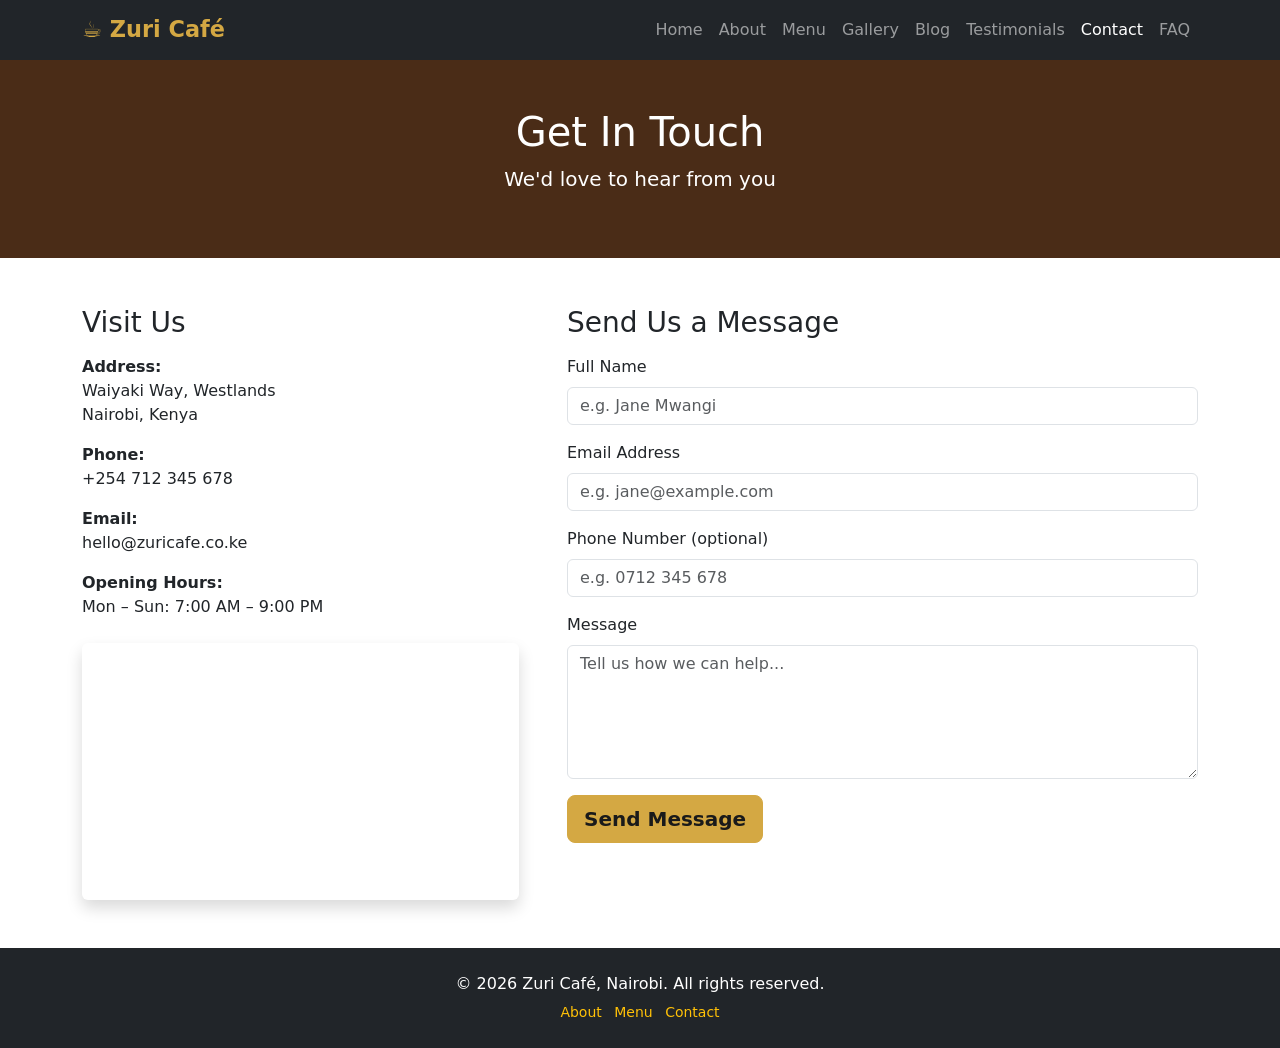
<file: contact.html>
<!DOCTYPE html>
<html lang="en">
<head>
  <meta charset="UTF-8" />
  <meta name="viewport" content="width=device-width, initial-scale=1.0" />
  <title>Contact Us – Zuri Café</title>

  <link href="https://cdn.jsdelivr.net/npm/bootstrap@5.3.0/dist/css/bootstrap.min.css" rel="stylesheet" />
  <link rel="stylesheet" href="css/style.css" />
</head>
<body>

  <!-- ===== NAVIGATION BAR ===== -->
  <nav class="navbar navbar-expand-lg navbar-dark bg-dark sticky-top">
    <div class="container">
      <a class="navbar-brand fw-bold" href="index.html">☕ Zuri Café</a>
      <button class="navbar-toggler" type="button"
        data-bs-toggle="collapse" data-bs-target="#navMenu">
        <span class="navbar-toggler-icon"></span>
      </button>
      <div class="collapse navbar-collapse" id="navMenu">
        <ul class="navbar-nav ms-auto">
          <li class="nav-item"><a class="nav-link" href="index.html">Home</a></li>
          <li class="nav-item"><a class="nav-link" href="about.html">About</a></li>
          <li class="nav-item"><a class="nav-link" href="menu.html">Menu</a></li>
          <li class="nav-item"><a class="nav-link" href="gallery.html">Gallery</a></li>
          <li class="nav-item"><a class="nav-link" href="blog.html">Blog</a></li>
          <li class="nav-item"><a class="nav-link" href="testimonials.html">Testimonials</a></li>
          <li class="nav-item"><a class="nav-link active" href="contact.html">Contact</a></li>
          <li class="nav-item"><a class="nav-link" href="faq.html">FAQ</a></li>
        </ul>
      </div>
    </div>
  </nav>
  <!-- ===== END NAVIGATION ===== -->


  <!-- ===== PAGE HEADER ===== -->
  <section class="page-header text-white text-center py-5">
    <div class="container">
      <h1>Get In Touch</h1>
      <p class="lead">We'd love to hear from you</p>
    </div>
  </section>
  <!-- ===== END PAGE HEADER ===== -->


  <!-- ===== CONTACT SECTION ===== -->
  <section class="py-5">
    <div class="container">
      <div class="row g-5">

        <!-- ===== CONTACT INFO COLUMN ===== -->
        <div class="col-md-5">
          <h3>Visit Us</h3>
          <p class="mt-3">
            <strong>Address:</strong><br>
            Waiyaki Way, Westlands<br>
            Nairobi, Kenya
          </p>
          <p>
            <strong>Phone:</strong><br>
            +254 712 345 678
          </p>
          <p>
            <strong>Email:</strong><br>
            hello@zuricafe.co.ke
          </p>
          <p>
            <strong>Opening Hours:</strong><br>
            Mon – Sun: 7:00 AM – 9:00 PM
          </p>

          <!-- Map placeholder -->
          <div class="mt-4 rounded overflow-hidden shadow">
  <iframe
    src="https://www.google.com/maps/embed?pb=!1m18!1m12!1m3!1d3988.8176935793!2d36.80237!3d-1.2676!2m3!1f0!2f0!3f0!3m2!1i1024!2i768!4f13.1!3m3!1m2!1s0x182f1a6bf7445dc1%3A0x6e6c8a91bce847bf!2sWestlands%2C%20Nairobi!5e0!3m2!1sen!2ske!4v1688000000000!5m2!1sen!2ske"
    width="100%"
    height="250"
    style="border:0;"
    allowfullscreen=""
    loading="lazy"
    referrerpolicy="no-referrer-when-downgrade"
    title="Zuri Café location in Westlands Nairobi">
  </iframe>
</div>
        </div>
        <!-- ===== END CONTACT INFO ===== -->


        <!-- ===== CONTACT FORM COLUMN ===== -->
        <div class="col-md-7">
          <h3>Send Us a Message</h3>

          <!-- novalidate turns off the browser's default validation popups, -->
          <!-- so OUR JavaScript validation runs instead -->
          <form id="contactForm" class="mt-3" novalidate>

            <div class="mb-3">
              <label for="name" class="form-label">Full Name</label>
              <input type="text" class="form-control" id="name" placeholder="e.g. Jane Mwangi">
              <!-- This stays hidden until JS shows it on an error -->
              <div class="invalid-feedback" id="nameError">Please enter your full name.</div>
            </div>

            <div class="mb-3">
              <label for="email" class="form-label">Email Address</label>
              <input type="email" class="form-control" id="email" placeholder="e.g. jane@example.com">
              <div class="invalid-feedback" id="emailError">Please enter a valid email address.</div>
            </div>

            <div class="mb-3">
              <label for="phone" class="form-label">Phone Number (optional)</label>
              <input type="tel" class="form-control" id="phone" placeholder="e.g. 0712 345 678">
            </div>

            <div class="mb-3">
              <label for="message" class="form-label">Message</label>
              <textarea class="form-control" id="message" rows="5" placeholder="Tell us how we can help..."></textarea>
              <div class="invalid-feedback" id="messageError">Please enter a message (at least 10 characters).</div>
            </div>

            <!-- This shows a success message after valid submission -->
            <div id="formSuccess" class="alert alert-success d-none" role="alert">
              Thank you! Your message has been sent successfully.
            </div>

            <button type="submit" class="btn btn-warning btn-lg">Send Message</button>

          </form>
        </div>
        <!-- ===== END CONTACT FORM ===== -->

      </div>
    </div>
  </section>
  <!-- ===== END CONTACT SECTION ===== -->


  <!-- ===== FOOTER ===== -->
  <footer class="bg-dark text-white text-center py-4">
    <div class="container">
      <p class="mb-1">© 2026 Zuri Café, Nairobi. All rights reserved.</p>
      <small>
        <a href="about.html" class="text-warning me-2">About</a>
        <a href="menu.html" class="text-warning me-2">Menu</a>
        <a href="contact.html" class="text-warning">Contact</a>
      </small>
    </div>
  </footer>
  <!-- ===== END FOOTER ===== -->

  <script src="https://cdn.jsdelivr.net/npm/bootstrap@5.3.0/dist/js/bootstrap.bundle.min.js"></script>

  <!-- Our own JavaScript file for form validation -->
  <script src="js/contact.js"></script>
</body>
</html>
</file>
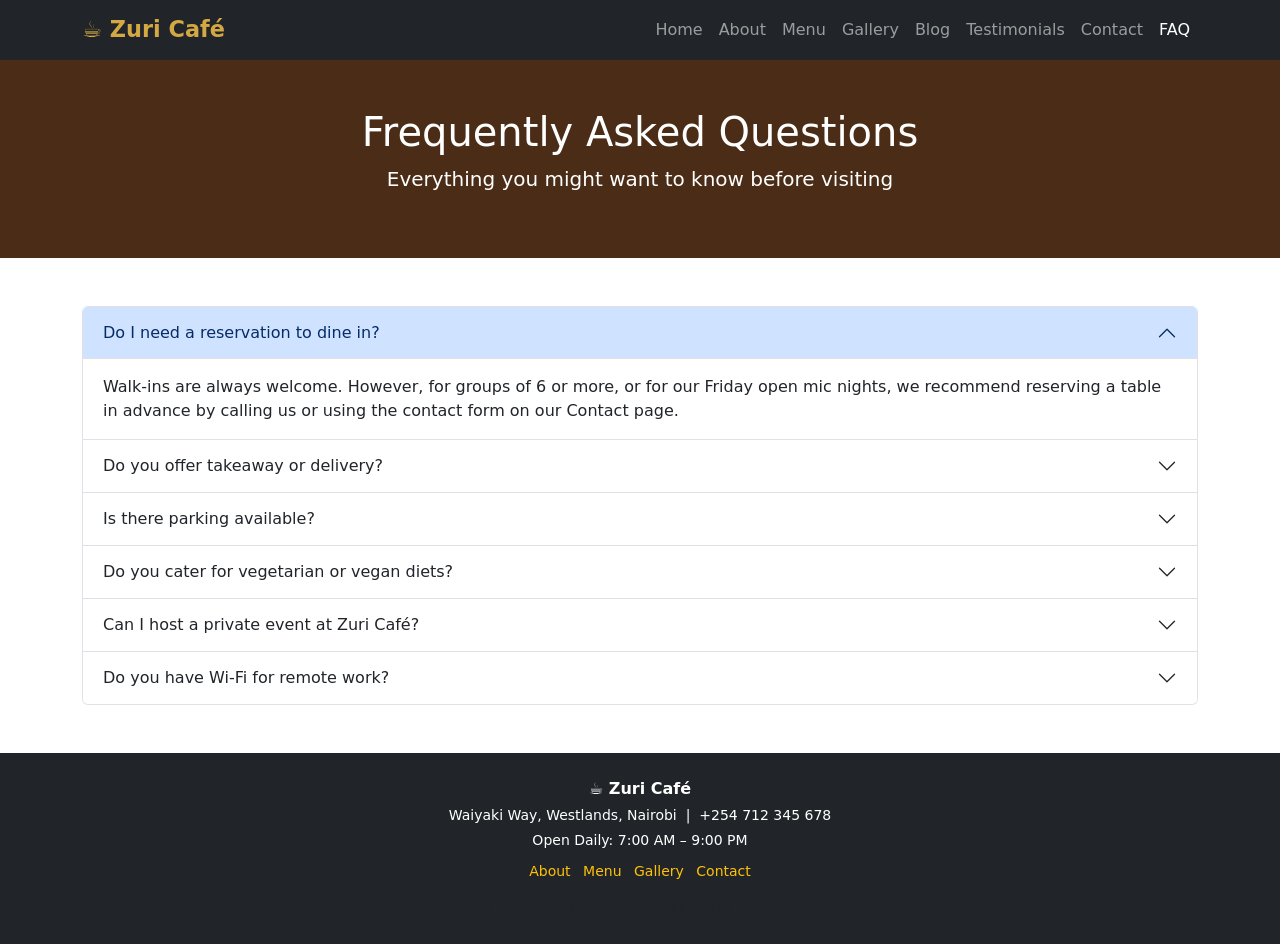
<file: faq.html>
<!DOCTYPE html>
<html lang="en">
<head>
  <meta charset="UTF-8" />
  <meta name="viewport" content="width=device-width, initial-scale=1.0" />
  <meta name="description" content="Find answers to frequently asked questions about Zuri Café including reservations, parking and Wi-Fi." />
  <title>FAQ – Zuri Café</title>

  <link href="https://cdn.jsdelivr.net/npm/bootstrap@5.3.0/dist/css/bootstrap.min.css" rel="stylesheet" />
  <link rel="stylesheet" href="css/style.css" />
</head>
<body>

  <nav class="navbar navbar-expand-lg navbar-dark bg-dark sticky-top">
    <div class="container">
      <a class="navbar-brand fw-bold" href="index.html">☕ Zuri Café</a>
      <button class="navbar-toggler" type="button"
        data-bs-toggle="collapse" data-bs-target="#navMenu">
        <span class="navbar-toggler-icon"></span>
      </button>
      <div class="collapse navbar-collapse" id="navMenu">
        <ul class="navbar-nav ms-auto">
          <li class="nav-item"><a class="nav-link" href="index.html">Home</a></li>
          <li class="nav-item"><a class="nav-link" href="about.html">About</a></li>
          <li class="nav-item"><a class="nav-link" href="menu.html">Menu</a></li>
          <li class="nav-item"><a class="nav-link" href="gallery.html">Gallery</a></li>
          <li class="nav-item"><a class="nav-link" href="blog.html">Blog</a></li>
          <li class="nav-item"><a class="nav-link" href="testimonials.html">Testimonials</a></li>
          <li class="nav-item"><a class="nav-link" href="contact.html">Contact</a></li>
          <li class="nav-item"><a class="nav-link active" href="faq.html">FAQ</a></li>
        </ul>
      </div>
    </div>
  </nav>

  <section class="page-header text-white text-center py-5">
    <div class="container">
      <h1>Frequently Asked Questions</h1>
      <p class="lead">Everything you might want to know before visiting</p>
    </div>
  </section>

  <section class="py-5">
    <div class="container">
      <div class="accordion" id="faqAccordion">

        <!-- FAQ 1 -->
        <div class="accordion-item">
          <h2 class="accordion-header" id="heading1">
            <button class="accordion-button" type="button"
              data-bs-toggle="collapse"
              data-bs-target="#collapse1"
              aria-expanded="true"
              aria-controls="collapse1">
              Do I need a reservation to dine in?
            </button>
          </h2>
          <div id="collapse1" class="accordion-collapse collapse show"
            aria-labelledby="heading1"
            data-bs-parent="#faqAccordion">
            <div class="accordion-body">
              Walk-ins are always welcome. However, for groups of 6 or more, or for our
              Friday open mic nights, we recommend reserving a table in advance by calling
              us or using the contact form on our Contact page.
            </div>
          </div>
        </div>

        <!-- FAQ 2 -->
        <div class="accordion-item">
          <h2 class="accordion-header" id="heading2">
            <button class="accordion-button collapsed" type="button"
              data-bs-toggle="collapse"
              data-bs-target="#collapse2"
              aria-expanded="false"
              aria-controls="collapse2">
              Do you offer takeaway or delivery?
            </button>
          </h2>
          <div id="collapse2" class="accordion-collapse collapse"
            aria-labelledby="heading2"
            data-bs-parent="#faqAccordion">
            <div class="accordion-body">
              Yes, all our menu items are available for takeaway directly at the counter.
              We also partner with major delivery apps in Nairobi for orders within a 7km
              radius of our Westlands location.
            </div>
          </div>
        </div>

        <!-- FAQ 3 -->
        <div class="accordion-item">
          <h2 class="accordion-header" id="heading3">
            <button class="accordion-button collapsed" type="button"
              data-bs-toggle="collapse"
              data-bs-target="#collapse3"
              aria-expanded="false"
              aria-controls="collapse3">
              Is there parking available?
            </button>
          </h2>
          <div id="collapse3" class="accordion-collapse collapse"
            aria-labelledby="heading3"
            data-bs-parent="#faqAccordion">
            <div class="accordion-body">
              Yes, we have a small private parking area that fits about 10 vehicles, plus
              additional metered street parking along Waiyaki Way.
            </div>
          </div>
        </div>

        <!-- FAQ 4 -->
        <div class="accordion-item">
          <h2 class="accordion-header" id="heading4">
            <button class="accordion-button collapsed" type="button"
              data-bs-toggle="collapse"
              data-bs-target="#collapse4"
              aria-expanded="false"
              aria-controls="collapse4">
              Do you cater for vegetarian or vegan diets?
            </button>
          </h2>
          <div id="collapse4" class="accordion-collapse collapse"
            aria-labelledby="heading4"
            data-bs-parent="#faqAccordion">
            <div class="accordion-body">
              Yes. Our Garden Salad Bowl and Avocado Toast are vegetarian, and we can
              prepare a vegan version of most items on request — just let your server know.
            </div>
          </div>
        </div>

        <!-- FAQ 5 -->
        <div class="accordion-item">
          <h2 class="accordion-header" id="heading5">
            <button class="accordion-button collapsed" type="button"
              data-bs-toggle="collapse"
              data-bs-target="#collapse5"
              aria-expanded="false"
              aria-controls="collapse5">
              Can I host a private event at Zuri Café?
            </button>
          </h2>
          <div id="collapse5" class="accordion-collapse collapse"
            aria-labelledby="heading5"
            data-bs-parent="#faqAccordion">
            <div class="accordion-body">
              Absolutely. We host birthdays, baby showers, and small corporate meetups
              after 6pm on weekdays. Reach out via our Contact page with your preferred
              date and group size for availability.
            </div>
          </div>
        </div>

        <!-- FAQ 6 -->
        <div class="accordion-item">
          <h2 class="accordion-header" id="heading6">
            <button class="accordion-button collapsed" type="button"
              data-bs-toggle="collapse"
              data-bs-target="#collapse6"
              aria-expanded="false"
              aria-controls="collapse6">
              Do you have Wi-Fi for remote work?
            </button>
          </h2>
          <div id="collapse6" class="accordion-collapse collapse"
            aria-labelledby="heading6"
            data-bs-parent="#faqAccordion">
            <div class="accordion-body">
              Yes, we offer free high-speed Wi-Fi to all customers. We just kindly ask
              that during peak hours (12pm–2pm), tables are shared or kept to a
              reasonable time so other guests can be seated too.
            </div>
          </div>
        </div>

      </div>
    </div>
  </section>

  <footer class="bg-dark text-white text-center py-4">
    <div class="container">
      <p class="mb-1 fw-bold">☕ Zuri Café</p>
      <p class="mb-1 small">Waiyaki Way, Westlands, Nairobi &nbsp;|&nbsp; +254 712 345 678</p>
      <p class="mb-2 small">Open Daily: 7:00 AM – 9:00 PM</p>
      <small>
        <a href="about.html" class="text-warning me-2">About</a>
        <a href="menu.html" class="text-warning me-2">Menu</a>
        <a href="gallery.html" class="text-warning me-2">Gallery</a>
        <a href="contact.html" class="text-warning">Contact</a>
      </small>
      <p class="mt-3 mb-0 small text-muted">© 2026 Zuri Café, Nairobi. All rights reserved.</p>
    </div>
  </footer>

  <script src="https://cdn.jsdelivr.net/npm/bootstrap@5.3.0/dist/js/bootstrap.bundle.min.js"></script>
</body>
</html>
</file>
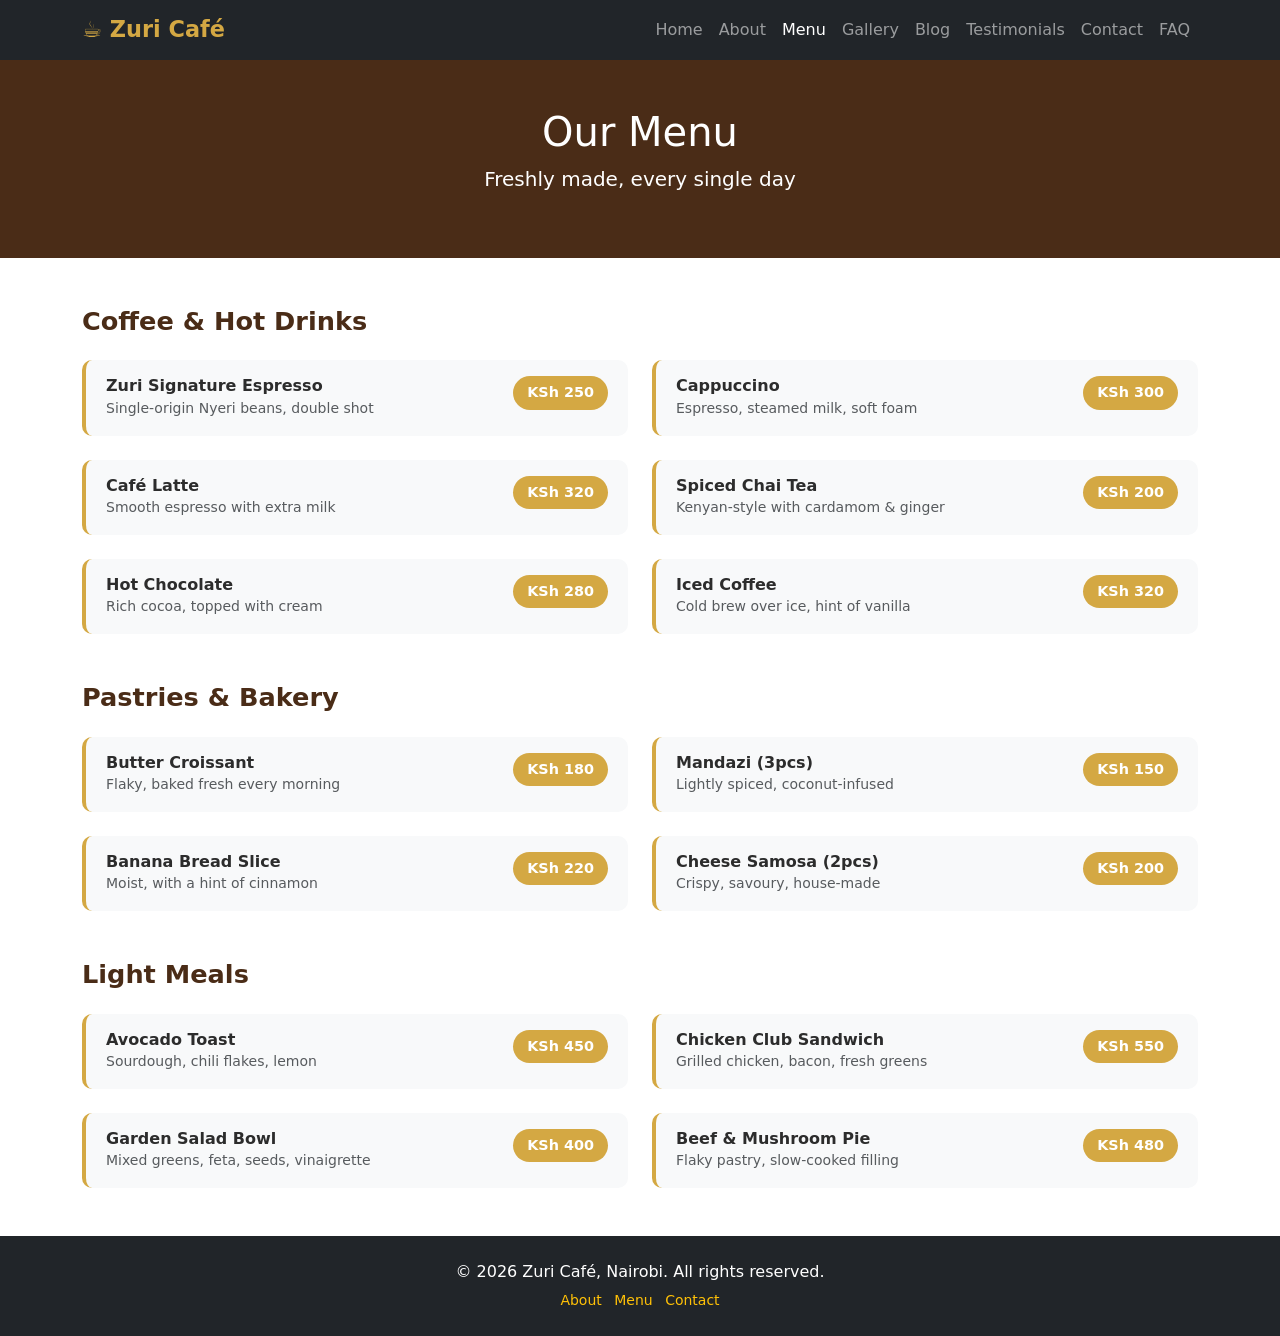
<file: menu.html>
<!DOCTYPE html>
<html lang="en">
<head>
  <meta charset="UTF-8" />
  <meta name="viewport" content="width=device-width, initial-scale=1.0" />
  <title>Our Menu – Zuri Café</title>

  <link href="https://cdn.jsdelivr.net/npm/bootstrap@5.3.0/dist/css/bootstrap.min.css" rel="stylesheet" />
  <link rel="stylesheet" href="css/style.css" />
</head>
<body>

  <!-- ===== NAVIGATION BAR ===== -->
  <nav class="navbar navbar-expand-lg navbar-dark bg-dark sticky-top">
    <div class="container">
      <a class="navbar-brand fw-bold" href="index.html">☕ Zuri Café</a>
      <button class="navbar-toggler" type="button"
        data-bs-toggle="collapse" data-bs-target="#navMenu">
        <span class="navbar-toggler-icon"></span>
      </button>
      <div class="collapse navbar-collapse" id="navMenu">
        <ul class="navbar-nav ms-auto">
          <li class="nav-item"><a class="nav-link" href="index.html">Home</a></li>
          <li class="nav-item"><a class="nav-link" href="about.html">About</a></li>
          <li class="nav-item"><a class="nav-link active" href="menu.html">Menu</a></li>
          <li class="nav-item"><a class="nav-link" href="gallery.html">Gallery</a></li>
          <li class="nav-item"><a class="nav-link" href="blog.html">Blog</a></li>
          <li class="nav-item"><a class="nav-link" href="testimonials.html">Testimonials</a></li>
          <li class="nav-item"><a class="nav-link" href="contact.html">Contact</a></li>
          <li class="nav-item"><a class="nav-link" href="faq.html">FAQ</a></li>
        </ul>
      </div>
    </div>
  </nav>
  <!-- ===== END NAVIGATION ===== -->


  <!-- ===== PAGE HEADER ===== -->
  <section class="page-header text-white text-center py-5">
    <div class="container">
      <h1>Our Menu</h1>
      <p class="lead">Freshly made, every single day</p>
    </div>
  </section>
  <!-- ===== END PAGE HEADER ===== -->


  <!-- ===== MENU SECTION ===== -->
  <section class="py-5">
    <div class="container">

      <!-- ===== COFFEE & DRINKS ===== -->
      <h2 class="mb-4 menu-category-title">Coffee &amp; Hot Drinks</h2>
      <div class="row g-4 mb-5">

        <div class="col-md-6">
          <div class="d-flex justify-content-between align-items-center menu-item">
            <div class="menu-info">
              <h6 class="mb-0">Zuri Signature Espresso</h6>
              <small class="text-muted">Single-origin Nyeri beans, double shot</small>
            </div>
            <span class="fw-bold menu-price">KSh 250</span>
          </div>
        </div>

        <div class="col-md-6">
          <div class="d-flex justify-content-between align-items-center menu-item">
            <div class="menu-info">
              <h6 class="mb-0">Cappuccino</h6>
              <small class="text-muted">Espresso, steamed milk, soft foam</small>
            </div>
            <span class="fw-bold menu-price">KSh 300</span>
          </div>
        </div>

        <div class="col-md-6">
          <div class="d-flex justify-content-between align-items-center menu-item">
            <div class="menu-info">
              <h6 class="mb-0">Café Latte</h6>
              <small class="text-muted">Smooth espresso with extra milk</small>
            </div>
            <span class="fw-bold menu-price">KSh 320</span>
          </div>
        </div>

        <div class="col-md-6">
          <div class="d-flex justify-content-between align-items-center menu-item">
            <div class="menu-info">
              <h6 class="mb-0">Spiced Chai Tea</h6>
              <small class="text-muted">Kenyan-style with cardamom &amp; ginger</small>
            </div>
            <span class="fw-bold menu-price">KSh 200</span>
          </div>
        </div>

        <div class="col-md-6">
          <div class="d-flex justify-content-between align-items-center menu-item">
            <div class="menu-info">
              <h6 class="mb-0">Hot Chocolate</h6>
              <small class="text-muted">Rich cocoa, topped with cream</small>
            </div>
            <span class="fw-bold menu-price">KSh 280</span>
          </div>
        </div>

        <div class="col-md-6">
          <div class="d-flex justify-content-between align-items-center menu-item">
            <div class="menu-info">
              <h6 class="mb-0">Iced Coffee</h6>
              <small class="text-muted">Cold brew over ice, hint of vanilla</small>
            </div>
            <span class="fw-bold menu-price">KSh 320</span>
          </div>
        </div>

      </div>
      <!-- ===== END COFFEE & DRINKS ===== -->


      <!-- ===== PASTRIES & BAKERY ===== -->
      <h2 class="mb-4 menu-category-title">Pastries &amp; Bakery</h2>
      <div class="row g-4 mb-5">

        <div class="col-md-6">
          <div class="d-flex justify-content-between align-items-center menu-item">
            <div class="menu-info">
              <h6 class="mb-0">Butter Croissant</h6>
              <small class="text-muted">Flaky, baked fresh every morning</small>
            </div>
            <span class="fw-bold menu-price">KSh 180</span>
          </div>
        </div>

        <div class="col-md-6">
          <div class="d-flex justify-content-between align-items-center menu-item">
            <div class="menu-info">
              <h6 class="mb-0">Mandazi (3pcs)</h6>
              <small class="text-muted">Lightly spiced, coconut-infused</small>
            </div>
            <span class="fw-bold menu-price">KSh 150</span>
          </div>
        </div>

        <div class="col-md-6">
          <div class="d-flex justify-content-between align-items-center menu-item">
            <div class="menu-info">
              <h6 class="mb-0">Banana Bread Slice</h6>
              <small class="text-muted">Moist, with a hint of cinnamon</small>
            </div>
            <span class="fw-bold menu-price">KSh 220</span>
          </div>
        </div>

        <div class="col-md-6">
          <div class="d-flex justify-content-between align-items-center menu-item">
            <div class="menu-info">
              <h6 class="mb-0">Cheese Samosa (2pcs)</h6>
              <small class="text-muted">Crispy, savoury, house-made</small>
            </div>
            <span class="fw-bold menu-price">KSh 200</span>
          </div>
        </div>

      </div>
      <!-- ===== END PASTRIES ===== -->


      <!-- ===== LIGHT MEALS ===== -->
      <h2 class="mb-4 menu-category-title">Light Meals</h2>
      <div class="row g-4">

        <div class="col-md-6">
          <div class="d-flex justify-content-between align-items-center menu-item">
            <div class="menu-info">
              <h6 class="mb-0">Avocado Toast</h6>
              <small class="text-muted">Sourdough, chili flakes, lemon</small>
            </div>
            <span class="fw-bold menu-price">KSh 450</span>
          </div>
        </div>

        <div class="col-md-6">
          <div class="d-flex justify-content-between align-items-center menu-item">
            <div class="menu-info">
              <h6 class="mb-0">Chicken Club Sandwich</h6>
              <small class="text-muted">Grilled chicken, bacon, fresh greens</small>
            </div>
            <span class="fw-bold menu-price">KSh 550</span>
          </div>
        </div>

        <div class="col-md-6">
          <div class="d-flex justify-content-between align-items-center menu-item">
            <div class="menu-info">
              <h6 class="mb-0">Garden Salad Bowl</h6>
              <small class="text-muted">Mixed greens, feta, seeds, vinaigrette</small>
            </div>
            <span class="fw-bold menu-price">KSh 400</span>
          </div>
        </div>

        <div class="col-md-6">
          <div class="d-flex justify-content-between align-items-center menu-item">
            <div class="menu-info">
              <h6 class="mb-0">Beef &amp; Mushroom Pie</h6>
              <small class="text-muted">Flaky pastry, slow-cooked filling</small>
            </div>
            <span class="fw-bold menu-price">KSh 480</span>
          </div>
        </div>

      </div>
      <!-- ===== END LIGHT MEALS ===== -->

    </div>
  </section>
  <!-- ===== END MENU SECTION ===== -->


  <!-- ===== FOOTER ===== -->
  <footer class="bg-dark text-white text-center py-4">
    <div class="container">
      <p class="mb-1">© 2026 Zuri Café, Nairobi. All rights reserved.</p>
      <small>
        <a href="about.html" class="text-warning me-2">About</a>
        <a href="menu.html" class="text-warning me-2">Menu</a>
        <a href="contact.html" class="text-warning">Contact</a>
      </small>
    </div>
  </footer>
  <!-- ===== END FOOTER ===== -->

  <script src="https://cdn.jsdelivr.net/npm/bootstrap@5.3.0/dist/js/bootstrap.bundle.min.js"></script>
</body>
</html>
</file>
<file: css/style.css>
/* ===== ZURI CAFÉ — CUSTOM STYLES ===== */

/* --- Colour variables --- */
:root {
  --zuri-brown: #4a2c17;
  --zuri-gold:  #d4a843;
}

/* --- Hero section background --- */
.hero-section {
  background-color: var(--zuri-brown);
  background-image: linear-gradient(rgba(0,0,0,0.5), rgba(0,0,0,0.5)),
    url('https://images.unsplash.com/photo-1600093463592-8e36ae95ef56?w=1400&h=800&fit=crop');
  background-size: cover;
  background-position: center;
  background-repeat: no-repeat;
  min-height: 85vh;
  padding: 60px 20px;
}

/* --- Call-to-action strip --- */
.zuri-cta {
  background-color: var(--zuri-brown);
}

/* --- Navbar brand colour --- */
.navbar-brand {
  color: var(--zuri-gold) !important;
  font-size: 1.4rem;
}

/* --- Card hover effect --- */
.card {
  transition: transform 0.2s ease;
  border: none;
}
.card:hover {
  transform: translateY(-5px);
}

/* --- Buttons use our gold colour --- */
.btn-warning {
  background-color: var(--zuri-gold);
  border-color: var(--zuri-gold);
  color: #1a1a1a;
  font-weight: 600;
}
.btn-warning:hover {
  background-color: #b8902e;
  border-color: #b8902e;
  color: #fff;
}

/* --- Hero section background --- */
.hero-section {
  background: linear-gradient(135deg, #4a2c17 0%, #2c1a0e 60%, #6b3d1e 100%);
  min-height: 85vh;
  padding: 60px 20px;
}

/* --- Hero outline button --- */
.hero-outline-btn {
  border: 2px solid #ffffff;
  color: #ffffff !important;
  background: transparent;
  font-weight: 600;
  font-size: 1.1rem;
  padding: 10px 28px;
  border-radius: 6px;
  text-decoration: none !important;
  display: inline-block;
  transition: background 0.2s ease, color 0.2s ease;
  line-height: 1.5;
}
.hero-outline-btn:hover {
  background-color: #ffffff;
  color: #1a1a1a !important;
}

/* --- Footer links --- */
footer a {
  text-decoration: none;
}
footer a:hover {
  text-decoration: underline;
}

/* --- General spacing helper --- */
section {
  scroll-margin-top: 70px;
}

/* ===== ABOUT PAGE STYLES ===== */

.page-header {
  background-color: var(--zuri-brown);
  padding-top: 50px;
  padding-bottom: 50px;
}

.about-img-placeholder {
  background-color: #ccc;
  height: 320px;
  font-style: italic;
  color: #555 !important;
}

.team-avatar {
  width: 100px;
  height: 100px;
  border-radius: 50%;
  background-color: var(--zuri-gold);
}

/* Team member circular photos */
.team-photo {
  width: 120px;
  height: 120px;
  object-fit: cover;
  border: 4px solid var(--zuri-gold);
}

/* Value icons on mission cards */
.value-icon {
  font-size: 2.5rem;
}

/* About page story image */
.about-story-img {
  width: 100%;
  height: 320px;
  object-fit: cover;
  border-radius: 10px;
}

/* ===== MENU PAGE STYLES ===== */

.menu-category-block {
  background-color: #fff;
  border-radius: 16px;
  padding: 30px;
  box-shadow: 0 4px 20px rgba(0, 0, 0, 0.06);
  margin-bottom: 30px;
}

.menu-category-header {
  border-bottom: 3px solid var(--zuri-gold);
  padding-bottom: 12px;
  margin-bottom: 20px;
}

.menu-category-icon {
  font-size: 2rem;
}

.menu-category-title {
  font-size: 1.6rem;
  color: var(--zuri-brown);
  font-weight: 700;
}

.menu-item {
  padding: 16px 20px;
  background-color: #f8f9fa;
  border-radius: 10px;
  border-left: 4px solid var(--zuri-gold);
  gap: 16px;
  transition: transform 0.2s ease, box-shadow 0.2s ease;
}

.menu-item:hover {
  transform: translateY(-3px);
  box-shadow: 0 6px 16px rgba(0, 0, 0, 0.08);
}

.menu-info h6 {
  font-size: 1rem;
  font-weight: 600;
  color: #2c2c2c;
  margin-bottom: 4px;
}

.menu-price {
  background-color: var(--zuri-gold);
  color: #fff;
  font-weight: 700;
  font-size: 0.9rem;
  padding: 6px 14px;
  border-radius: 20px;
  white-space: nowrap;
  align-self: flex-start;
  flex-shrink: 0;
}

/* ===== GALLERY PAGE STYLES ===== */

.gallery-img {
  width: 100%;
  height: 220px;
  object-fit: cover;
}

.gallery-filter-btn.active {
  background-color: var(--zuri-gold);
  color: #fff;
  border-color: var(--zuri-gold);
}

/* ===== BLOG PAGE STYLES ===== */

.blog-card-img {
  width: 100%;
  height: 180px;
  object-fit: cover;
}

/* ===== TESTIMONIALS PAGE STYLES ===== */

.testimonial-avatar {
  width: 50px;
  height: 50px;
  border-radius: 50%;
  background-color: var(--zuri-brown);
  flex-shrink: 0;
}

.testimonial-card {
  border-left: 4px solid var(--zuri-gold);
  border-radius: 0;
}

/* ===== CONTACT PAGE STYLES ===== */

.map-placeholder {
  background-color: var(--zuri-brown);
  height: 200px;
  font-style: italic;
}

.is-invalid {
  border-color: #dc3545 !important;
}
.is-invalid ~ .invalid-feedback {
  display: block;
}
</file>
